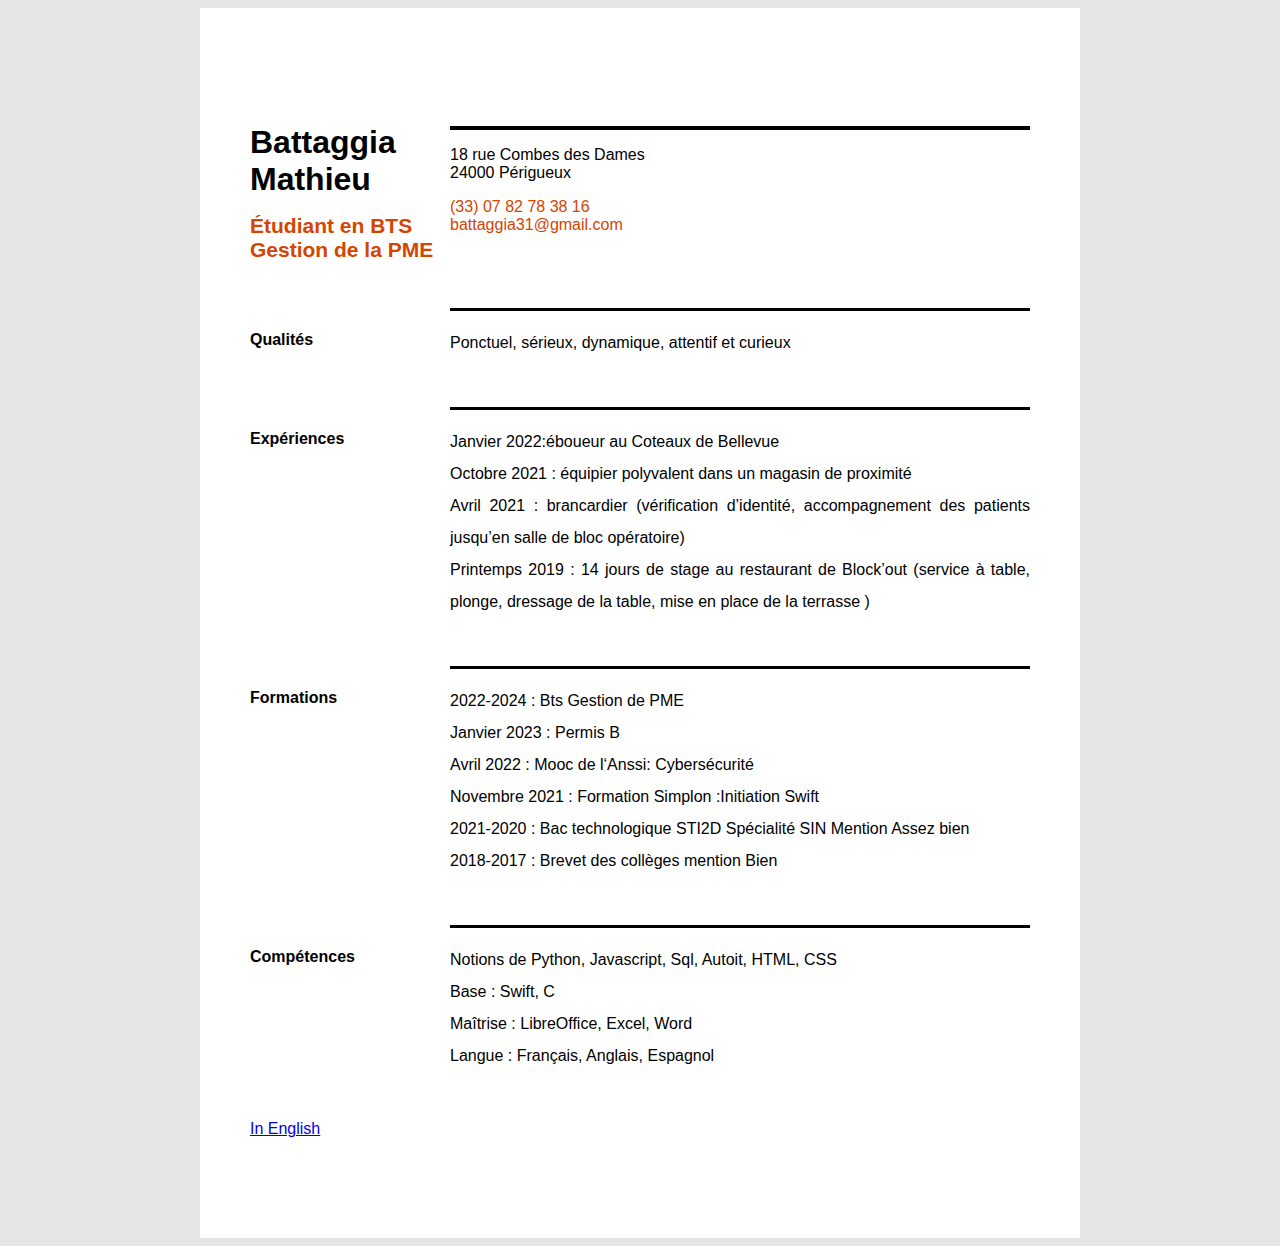
<file: index.html>
<!DOCTYPE html>
<html>
    
    <head>
        <meta charset="utf-8">
        <meta http-equiv="X-UA-Compatible" content="IE=edge">
        <title>CV de Mathieu Battaggia</title>
        <link rel = "stylesheet" href = "cv.css"/>
    </head>
    <body>
        <div class = "page">
            <div class = "section1">
                <div class = "entetegauche">
                    <p><span class="nom">Battaggia<br/>Mathieu</span></p>
                    <p><span class="statut">Étudiant en BTS<br/>Gestion de la PME</span></p>
                </div><br/>
                <div class = "entetedroit">
                    <p>18 rue Combes des Dames<br/>24000 Périgueux</p>
                    <p><span class="num">(33) 07 82 78 38 16<br/>battaggia31@gmail.com</span></p>
                </div>
            </div>
            <div class = "section2">
                <div class = "sec-titre">
                    <p><span class="border">Qu</span>alités</p>
                </div>
                <div class = "sec-texte">
                    
                    <p>Ponctuel, sérieux, dynamique, attentif et curieux </p>
                </div>
                <br/>
            </div>
            <div class = "section3">
                <div class = "sec-titre">
                    <p>Expériences</p>
                </div>
                <div class = "sec-texte">
                    <p>Janvier 2022:éboueur au Coteaux de Bellevue<br/>
                        Octobre 2021 : équipier polyvalent dans un magasin de proximité<br/>
                        Avril 2021 : brancardier (vérification d’identité, accompagnement des patients jusqu’en salle de bloc opératoire)<br/>
                        Printemps 2019 : 14 jours de stage au restaurant de Block’out (service à table, plonge, dressage de la table, mise en place de la terrasse )</p>
                </div>
                <br/>
            </div>
            <div class = "section4">
                <div class = "sec-titre">
                    <p>Formations</p>
                </div>
                <div class = "sec-texte">
                    <p>2022-2024 : Bts Gestion de PME <br/>
                    Janvier 2023 : Permis B<br/>
                    Avril 2022 : Mooc de l‘Anssi: Cybersécurité<br/>
                    Novembre 2021 : Formation Simplon :Initiation Swift<br/>
                    2021-2020 : Bac technologique STI2D Spécialité SIN Mention Assez bien<br/>
                    2018-2017 : Brevet des collèges mention Bien</p>
                </div>
                <br/>
            </div>
            <div class = "section5">
                <div class = "sec-titre">
                    <p>Compétences</p>
                </div>
                <div class = "sec-texte">
                    <p>Notions de Python, Javascript, Sql, Autoit, HTML, CSS<br/>
                        Base : Swift, C<br/>
                        Maîtrise : LibreOffice, Excel, Word<br/>
                        Langue : Français, Anglais, Espagnol
                    </p>
                </div>
                <br/>
            </div>
            <div class = "lien"><a href="cvanglais.html">In English</a></div>
        </div>
    <body>
   <!--
              __                  __              __                                        __ 
         |  \                |  \            |  \                                      |  \
  _______| ▓▓   __  ______  _| ▓▓_    ______ | ▓▓____   ______   ______   ______   ____| ▓▓
 /       \ ▓▓  /  \|      \|   ▓▓ \  /      \| ▓▓    \ |      \ /      \ /      \ /      ▓▓
|  ▓▓▓▓▓▓▓ ▓▓_/  ▓▓ \▓▓▓▓▓▓\\▓▓▓▓▓▓ |  ▓▓▓▓▓▓\ ▓▓▓▓▓▓▓\ \▓▓▓▓▓▓\  ▓▓▓▓▓▓\  ▓▓▓▓▓▓\  ▓▓▓▓▓▓▓
 \▓▓    \| ▓▓   ▓▓ /      ▓▓ | ▓▓ __| ▓▓    ▓▓ ▓▓  | ▓▓/      ▓▓ ▓▓  | ▓▓ ▓▓   \▓▓ ▓▓  | ▓▓
 _\▓▓▓▓▓▓\ ▓▓▓▓▓▓\|  ▓▓▓▓▓▓▓ | ▓▓|  \ ▓▓▓▓▓▓▓▓ ▓▓__/ ▓▓  ▓▓▓▓▓▓▓ ▓▓__/ ▓▓ ▓▓     | ▓▓__| ▓▓
|       ▓▓ ▓▓  \▓▓\\▓▓    ▓▓  \▓▓  ▓▓\▓▓     \ ▓▓    ▓▓\▓▓    ▓▓\▓▓    ▓▓ ▓▓      \▓▓    ▓▓
 \▓▓▓▓▓▓▓ \▓▓   \▓▓ \▓▓▓▓▓▓▓   \▓▓▓▓  \▓▓▓▓▓▓▓\▓▓▓▓▓▓▓  \▓▓▓▓▓▓▓ \▓▓▓▓▓▓ \▓▓       \▓▓▓▓▓▓▓
-->
</file>
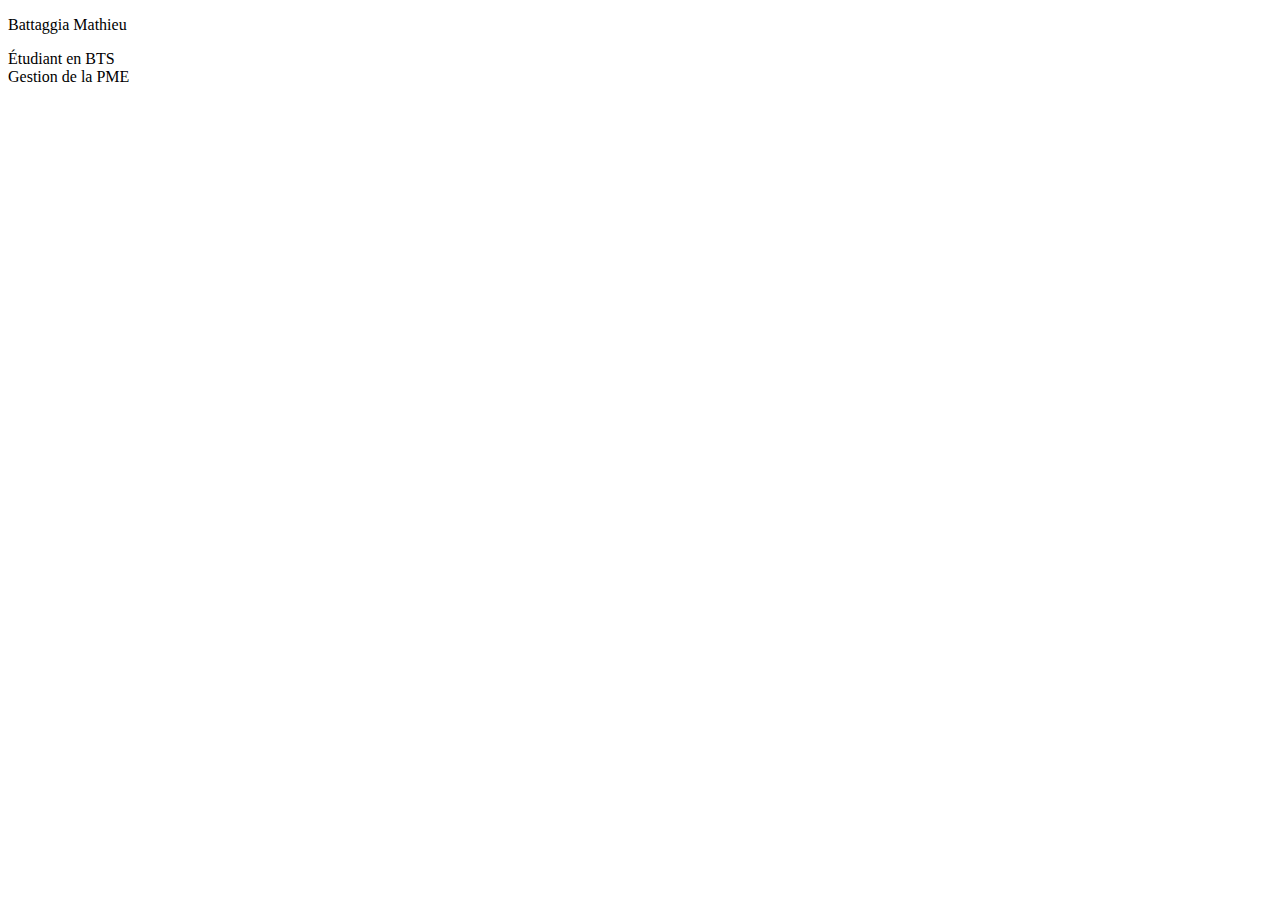
<file: cv.html>
<!DOCTYPE html>
<html>
    
    <head>
        <meta charset="utf-8">
        <meta http-equiv="X-UA-Compatible" content="IE=edge">
        <title>CV de Mathieu Battaggia</title>
    </head>
    <body>
        <div class = "page">
            <div class = "entete">
                <div class = "entetegauche">
                    <p>Battaggia Mathieu</p>
                    <p>Étudiant en BTS <br/>
                    Gestion de la PME</p>
                </div>
                <div class = "section">
            
                </div>
            </div>
            <div class = "section">
                <div class = "sec-titre">
            
                </div>
                <div class = "sec-texte">
            
                </div>
            </div>
            <div class = "section">
                <div class = "sec-titre">
            
                </div>
                <div class = "sec-texte">
            
                </div>
            </div>
            <div class = "section">
                <div class = "sec-titre">
            
                </div>
                <div class = "sec-texte">
            
                </div>
            </div>
            <div class = "section">
                <div class = "sec-titre">
            
                </div>
                <div class = "sec-texte">
            
                </div>
            </div>
            
        </div>
    <body>
<html/>
</file>
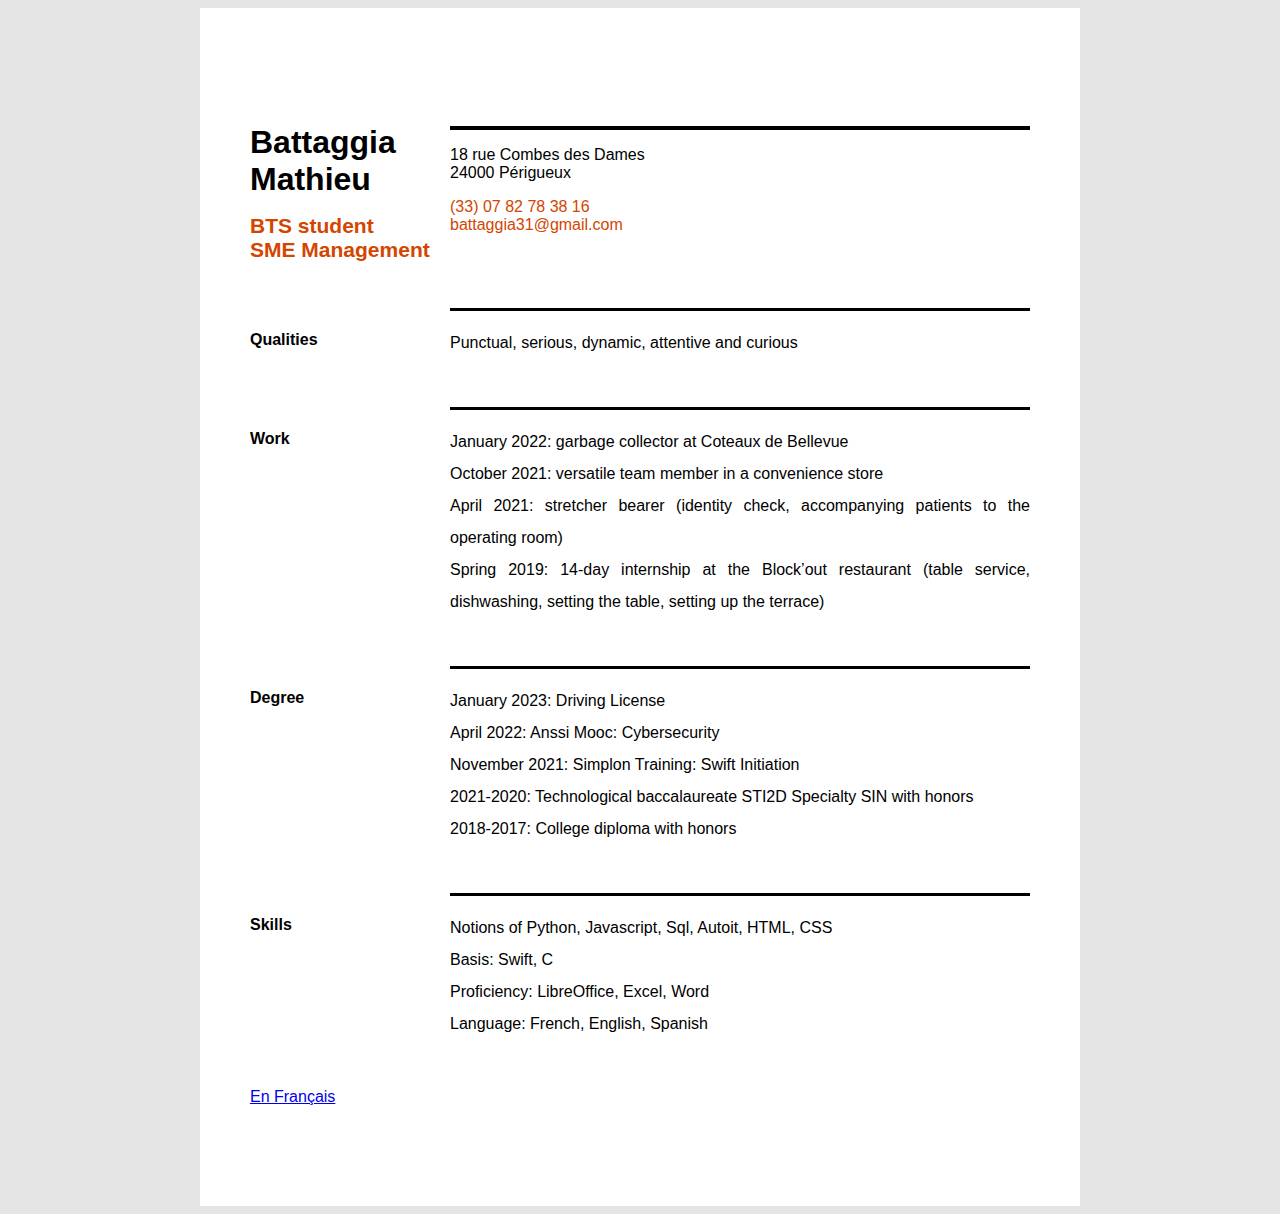
<file: cvanglais.html>
<!DOCTYPE html>
<html>
    
    <head>
        <meta charset="utf-8">
        <meta http-equiv="X-UA-Compatible" content="IE=edge">
        <title>Cv of Mathieu Battaggia</title>
        <link rel = "stylesheet" href = "cv.css"/>
    </head>
    <body>
        <div class = "page">
            <div class = "section1">
                <div class = "entetegauche">
                    <p><span class="nom">Battaggia<br/>Mathieu</span></p>
                    <p><span class="statut">BTS student<br/>SME Management</span></p>
                </div><br/>
                <div class = "entetedroit">
                    <p>18 rue Combes des Dames<br/>24000 Périgueux</p>
                    <p><span class="num">(33) 07 82 78 38 16<br/>battaggia31@gmail.com</span></p>
                </div>
            </div>
            <div class = "section2">
                <div class = "sec-titre">
                    <p><span class="border">Qu</span>alities</p>
                </div>
                <div class = "sec-texte">
                    
                    <p>Punctual, serious, dynamic, attentive and curious </p>
                </div>
                <br/>
            </div>
            <div class = "section3">
                <div class = "sec-titre">
                    <p>Work</p>
                </div>
                <div class = "sec-texte">
                    <p>January 2022: garbage collector at Coteaux de Bellevue<br/>
                        October 2021: versatile team member in a convenience store<br/>
                        April 2021: stretcher bearer (identity check, accompanying patients to the operating room)<br/>
                        Spring 2019: 14-day internship at the Block’out restaurant (table service, dishwashing, setting the table, setting up the terrace)</p>
                </div>
                <br/>
            </div>
            <div class = "section4">
                <div class = "sec-titre">
                    <p>Degree</p>
                </div>
                <div class = "sec-texte">
                    <p>January 2023: Driving License<br/>
                    April 2022: Anssi Mooc: Cybersecurity<br/>
                    November 2021: Simplon Training: Swift Initiation<br/>
                    2021-2020: Technological baccalaureate STI2D Specialty SIN with honors<br/>
                    2018-2017: College diploma with honors</p>
                </div>
                <br/>
            </div>
            <div class = "section5">
                <div class = "sec-titre">
                    <p>Skills</p>
                </div>
                <div class = "sec-texte">
                    <p>Notions of Python, Javascript, Sql, Autoit, HTML, CSS<br/>
                        Basis: Swift, C<br/>
                        Proficiency: LibreOffice, Excel, Word<br/>
                        Language: French, English, Spanish
                    </p>
                </div>
                <br/>
            </div>
            <div class = "lien"><a href="index.html">En Français</a></div>
        </div>
    <body>
    <!--
              __                  __              __                                        __ 
         |  \                |  \            |  \                                      |  \
  _______| ▓▓   __  ______  _| ▓▓_    ______ | ▓▓____   ______   ______   ______   ____| ▓▓
 /       \ ▓▓  /  \|      \|   ▓▓ \  /      \| ▓▓    \ |      \ /      \ /      \ /      ▓▓
|  ▓▓▓▓▓▓▓ ▓▓_/  ▓▓ \▓▓▓▓▓▓\\▓▓▓▓▓▓ |  ▓▓▓▓▓▓\ ▓▓▓▓▓▓▓\ \▓▓▓▓▓▓\  ▓▓▓▓▓▓\  ▓▓▓▓▓▓\  ▓▓▓▓▓▓▓
 \▓▓    \| ▓▓   ▓▓ /      ▓▓ | ▓▓ __| ▓▓    ▓▓ ▓▓  | ▓▓/      ▓▓ ▓▓  | ▓▓ ▓▓   \▓▓ ▓▓  | ▓▓
 _\▓▓▓▓▓▓\ ▓▓▓▓▓▓\|  ▓▓▓▓▓▓▓ | ▓▓|  \ ▓▓▓▓▓▓▓▓ ▓▓__/ ▓▓  ▓▓▓▓▓▓▓ ▓▓__/ ▓▓ ▓▓     | ▓▓__| ▓▓
|       ▓▓ ▓▓  \▓▓\\▓▓    ▓▓  \▓▓  ▓▓\▓▓     \ ▓▓    ▓▓\▓▓    ▓▓\▓▓    ▓▓ ▓▓      \▓▓    ▓▓
 \▓▓▓▓▓▓▓ \▓▓   \▓▓ \▓▓▓▓▓▓▓   \▓▓▓▓  \▓▓▓▓▓▓▓\▓▓▓▓▓▓▓  \▓▓▓▓▓▓▓ \▓▓▓▓▓▓ \▓▓       \▓▓▓▓▓▓▓
-->
</file>
<file: cv.css>
body{
     background-color:#e5e5e5;
}
.page{
    width: 780px;
   / height: 1080px;
    margin: auto;
    font-family: Arial,sans-serif;
    font-size: 16px;
    background-color:white;
    padding: 100px 50px;
    
}
.entetegauche{
    float: left;
}
.entetedroit{
    margin-left: 200px;
    border-top: 4px solid black;
}
.sec-titre{
    float: left;
    
}
.sec-titre p {
    font-weight: bold;
}
.sec-texte{
    border-top: 3px solid black;
    margin-left: 200px;
}
.section1{
    height: 200px;
    text-align: justify;
}
.section2{
    
   / height: 250px;
   / margin-bottom: 100 px;
    text-align: justify;
    line-height: 2;
}
.section3{
   / height: 250px;
    text-align: justify;
    line-height: 2;
}
.section4{
   / height: 250px;
    text-align: justify;
    line-height: 2;
}
.section5{
  /  height: 250px;
    text-align: justify;
    line-height: 2;
}
span.nom{
    font-size: 32px;
    font-weight: bold;
}
span.statut{
    font-weight: bold;
    font-size: 21px;
    color: #d44500;
}
span.num{
    color: #d44500;
}
/span.border{
    border-top: 3px solid black;
}
a{
     text-align: center;
}
</file>
